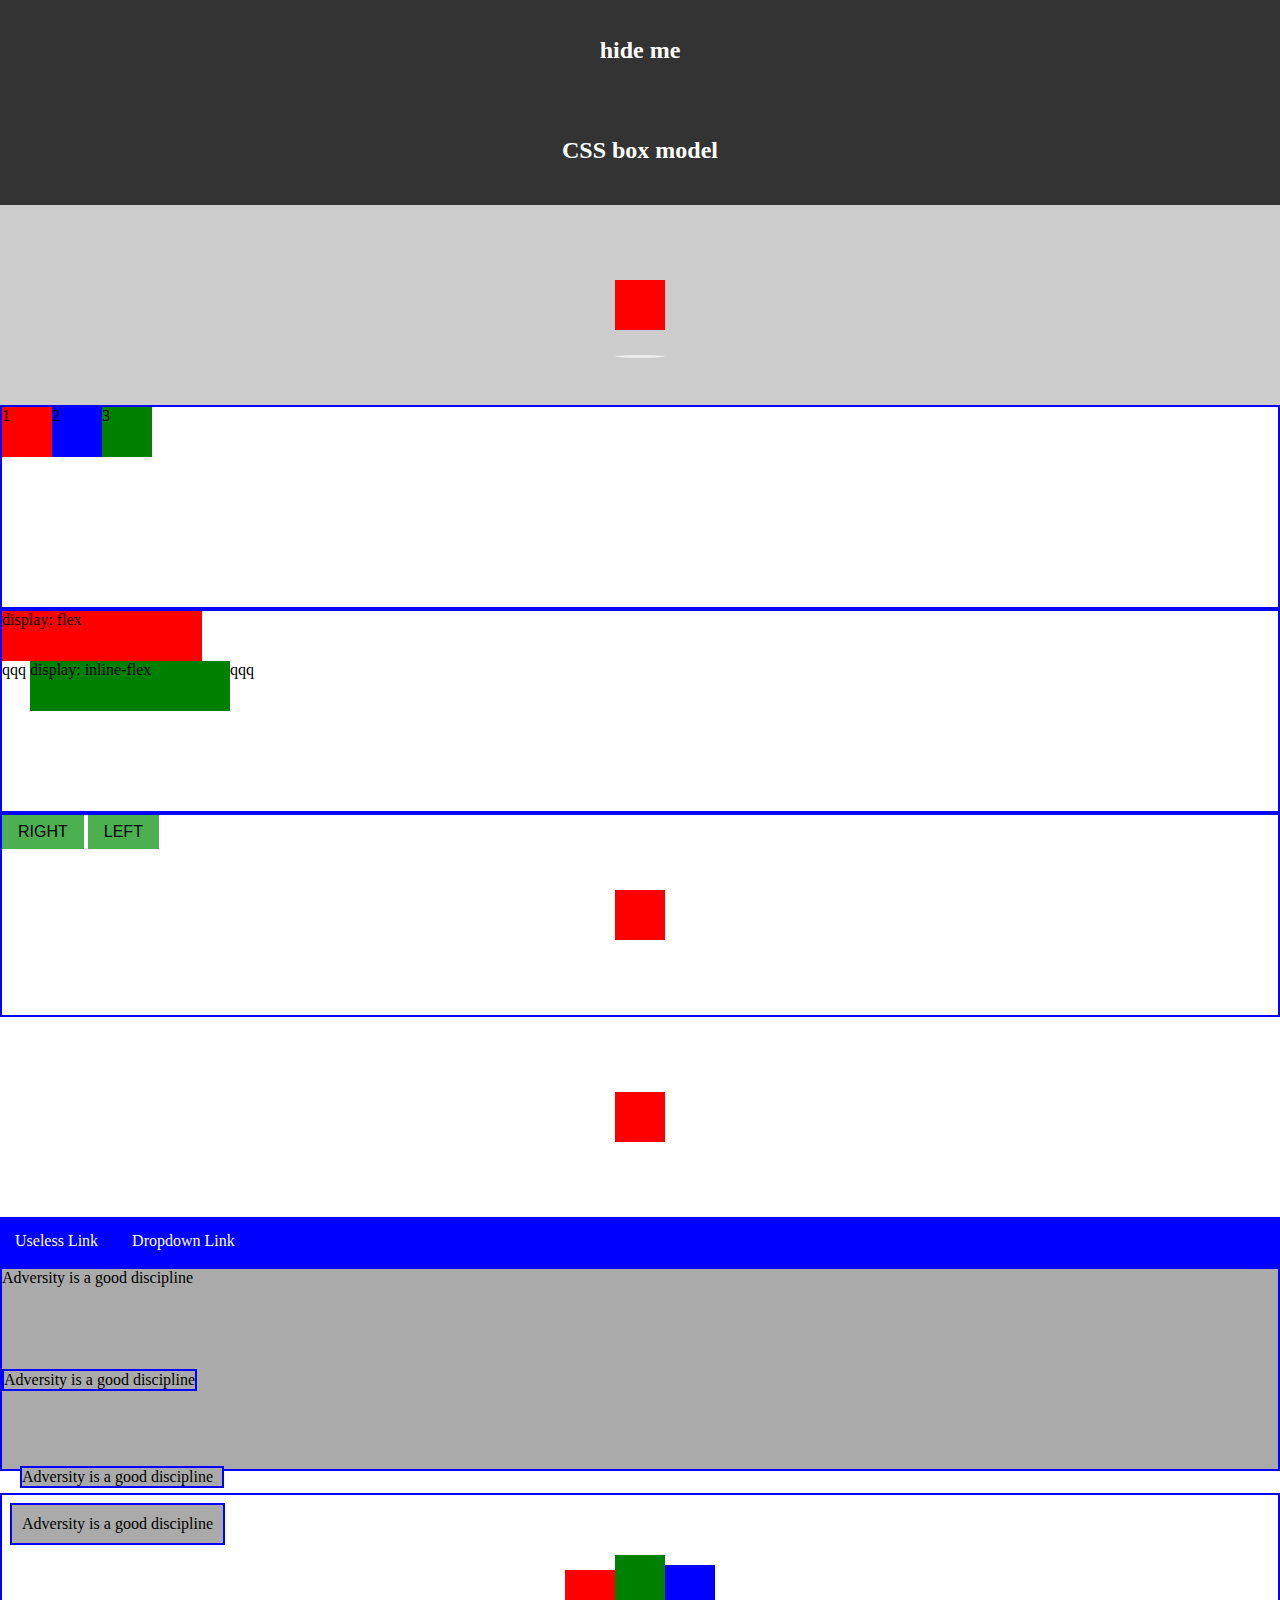
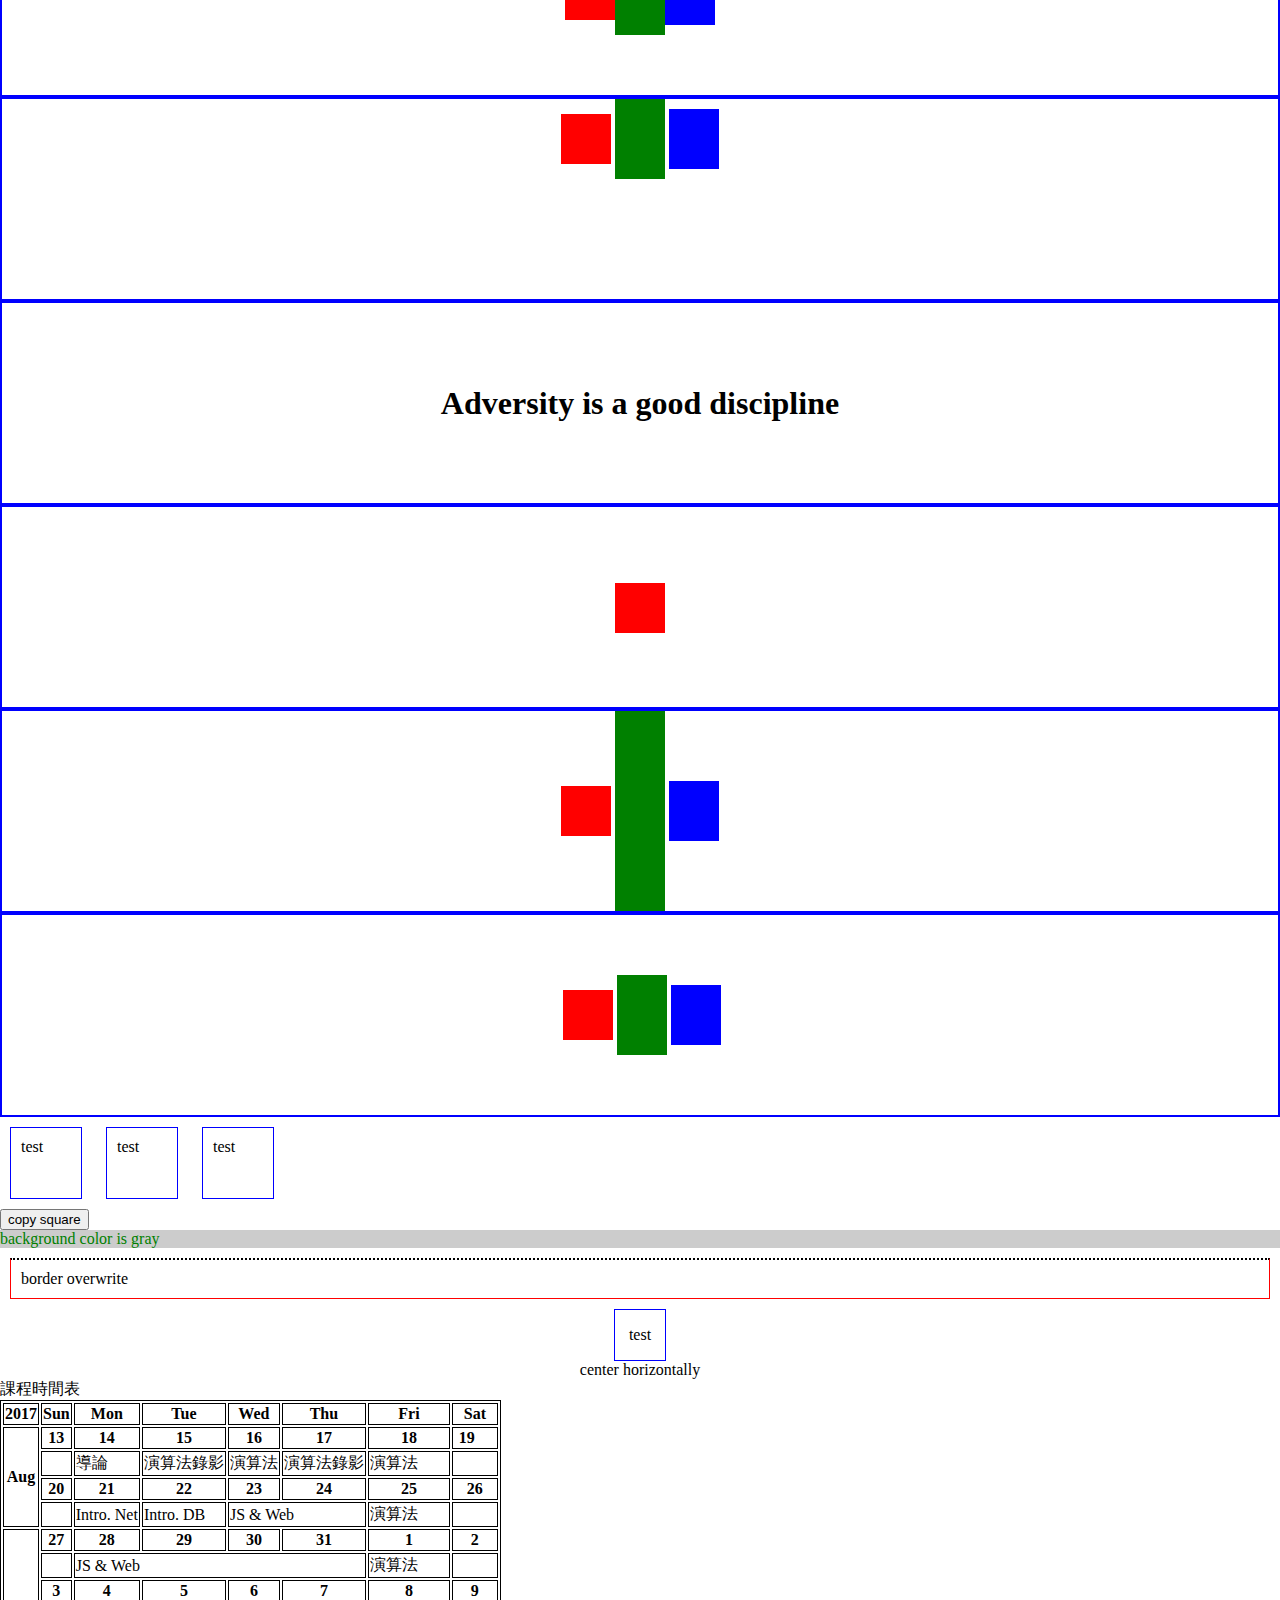
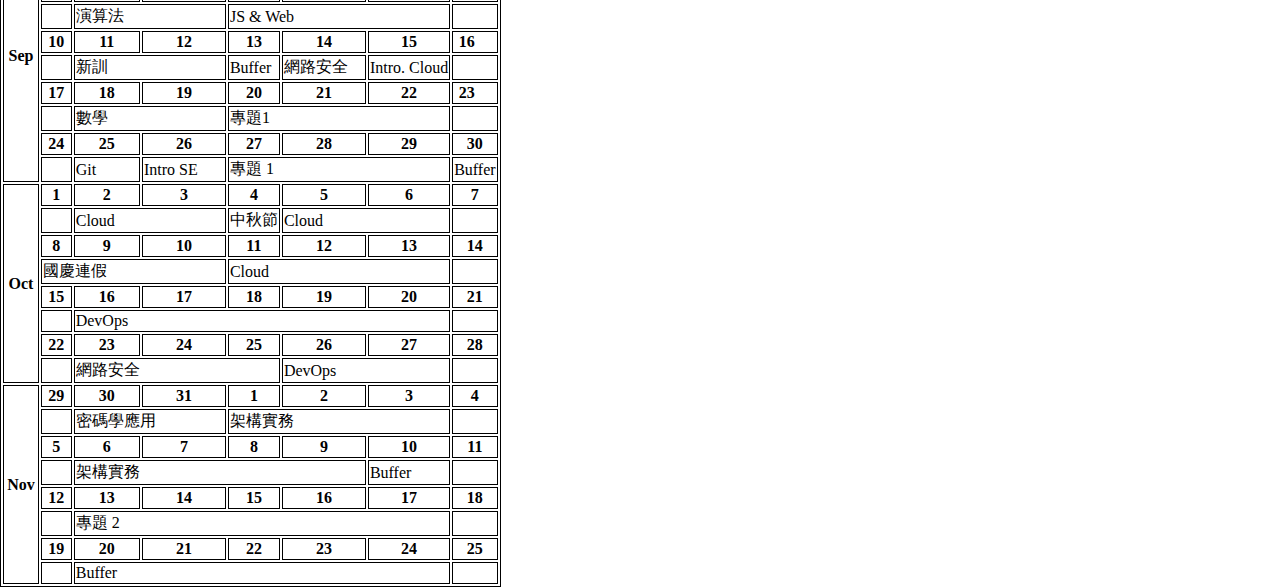
<file: css/index.html>
<!DOCTYPE html>
<html>
  <head>
    <title>css practice</title>
    <link rel="stylesheet" type="text/css" href="style.css">
    <script src="https://ajax.googleapis.com/ajax/libs/jquery/3.2.1/jquery.min.js"></script>
  </head>
  <body>
    <nav id="header">
      <h2>hide me</h2>
      <h2>CSS box model</h2>
      <div id="progress-bar">
        <div id="scroll-active"></div>
      </div>
    </nav>
    <div class="container-top">
      <div class="square-rot"></div>
    </div>
    <div class="container">
      <div class="flex-hoc">
        <div class="flex1">1</div>
        <div class="flex2">2</div>
        <div class="flex3">3</div>
      </div>
      <div class="ver7">
        <div class="flex">display: flex</div>qqq
        <div class="inline-flex">display: inline-flex</div>qqq
      </div>
      <div class="ver6">
        <div class="redbox-block2"></div>
        <a class="right">RIGHT</a>
        <a class="left">LEFT</a>
      </div>
      <div class="ver5"><div class="redbox-block"></div></div>
      <div class="gray2">
        <ul>
          <li>
            <a href="#">Useless Link</a>
          </li>
          <li>
            <a href="#">Dropdown Link</a>
            <ul class='test'>
              <li><a href="#">Link 1</a></li>
              <li><a href="#">Link 2</a></li>
              <li><a href="#">Link 3</a></li>
            </ul>
          </li>
        </ul>
      </div>
      <div class="rela">Adversity is a good discipline<br><br>
        <div class="abs">Adversity is a good discipline</div>
      </div>
      <div class="rela2">Adversity is a good discipline</div>
      <div class="fix">Adversity is a good discipline</div>
      <div class="ver4">
        <div class="redbox3"></div>
        <div class="greenbox3"></div>
        <div class="bluebox3"></div>
      </div>
      <div class="ver2">
        <div class="redbox"></div>
        <div class="greenbox"></div>
        <div class="bluebox"></div>
      </div>
      <div class="ver"><h1>Adversity is a good discipline</h1></div>
      <div class="ver"><div class="redbox"></div></div>
      <div class="ver2">
        <div class="redbox"></div>
        <div class="greenbox2"></div>
        <div class="bluebox"></div>
      </div>
      <div class="ver3">
        <div class="redbox"></div>
        <div class="greenbox"></div>
        <div class="bluebox"></div>
      </div>
      <div>
        <div class="square">test</div>
        <div class="square hover">test</div>
        <div class="square active">test</div>
        <div class="template">test</div><br>
        <button class="clone">copy square</button>
      </div>
      <div class="gray">background color is gray</div>
      <div class="border">border overwrite</div>
    </div>
    <div class="hor">
      <div class="block-hor">test</div>
      <p class="inline-hor">center horizontally</p>
    </div>
    <table class="timetable">
      <thead>課程時間表</thead>
      <tbody>
        <tr><th>2017<th>Sun<th>Mon<th>Tue<th>Wed<th>Thu<th>Fri<th>Sat
        <tr><th rowspan=4>Aug<th>13<th>14<th>15<th>16<th>17<th>18<th>19
        <tr><td><td> 導論 <td> 演算法錄影 <td> 演算法 <td> 演算法錄影 <td> 演算法 <td>
        <tr><th>20<th>21<th>22<th>23<th>24<th>25<th>26
        <tr><td><td> Intro. Net <td> Intro. DB <td colspan=2> JS & Web <td> 演算法 <td>
        <tr><th rowspan=10>Sep<th>27<th>28<th>29<th>30<th>31<th>1<th>2
        <tr><td><td colspan=4> JS & Web <td> 演算法 <td>
        <tr><th>3<th>4<th>5<th>6<th>7<th>8<th>9
        <tr><td><td colspan=2> 演算法 <td colspan=3> JS & Web <td>
        <tr><th>10<th>11<th>12<th>13<th>14<th>15<th>16
        <tr><td><td colspan=2> 新訓 <td> Buffer <td> 網路安全 <td> Intro. Cloud <td>
        <tr><th>17<th>18<th>19<th>20<th>21<th>22<th>23
        <tr><td><td colspan=2> 數學 <td colspan=3> 專題1 <td>
        <tr><th>24<th>25<th>26<th>27<th>28<th>29<th>30
        <tr><td><td>Git<td> Intro SE <td colspan=3> 專題 1 <td> Buffer
        <tr><th rowspan=8>Oct<th>1<th>2<th>3<th>4<th>5<th>6<th>7
        <tr><td><td colspan=2> Cloud <td> 中秋節 <td colspan=2> Cloud <td>
        <tr><th>8<th>9<th>10<th>11<th>12<th>13<th>14
        <tr><td colspan=3> 國慶連假 <td colspan=3> Cloud <td>
        <tr><th>15<th>16<th>17<th>18<th>19<th>20<th>21
        <tr><td><td colspan=5> DevOps <td>
        <tr><th>22<th>23<th>24<th>25<th>26<th>27<th>28
        <tr><td><td colspan=3> 網路安全 <td colspan=2> DevOps <td>
        <tr><th rowspan=8>Nov<th>29<th>30<th>31<th>1<th>2<th>3<th>4
        <tr><td><td colspan=2> 密碼學應用 <td colspan=3> 架構實務 <td>
        <tr><th>5<th>6<th>7<th>8<th>9<th>10<th>11
        <tr><td><td colspan=4> 架構實務 <td> Buffer <td>
        <tr><th>12<th>13<th>14<th>15<th>16<th>17<th>18
        <tr><td><td colspan=5> 專題 2 <td>
        <tr><th>19<th>20<th>21<th>22<th>23<th>24<th>25
        <tr><td><td colspan=5> Buffer <td>
      </tbody>
    </table>
    <script>
      $(".clone").off("click").on("click",function(){
        let $a = $(".template").clone().removeClass().addClass("square")
        $(".template").before($a)
      })
      var totalH = $(document).height() - $(window).height()
      $(window).off("scroll").on("scroll",function(){
        // $("#scroll-active").css({width: $(window).scrollTop() * 100 / totalH + "%",display: "block"})
        if($(window).scrollTop() < 100){
          $("#header").css({top: -$(window).scrollTop() + "px"})
        }
        else{
          $("#header").css({top: "-100px"})
        }
      })
      $(window).on("scroll",function(){
        $("#scroll-active").css({width: $(window).scrollTop() * 100 / totalH + "%",display: "block"})
      })
    </script>
  </body>
</html>
</file>
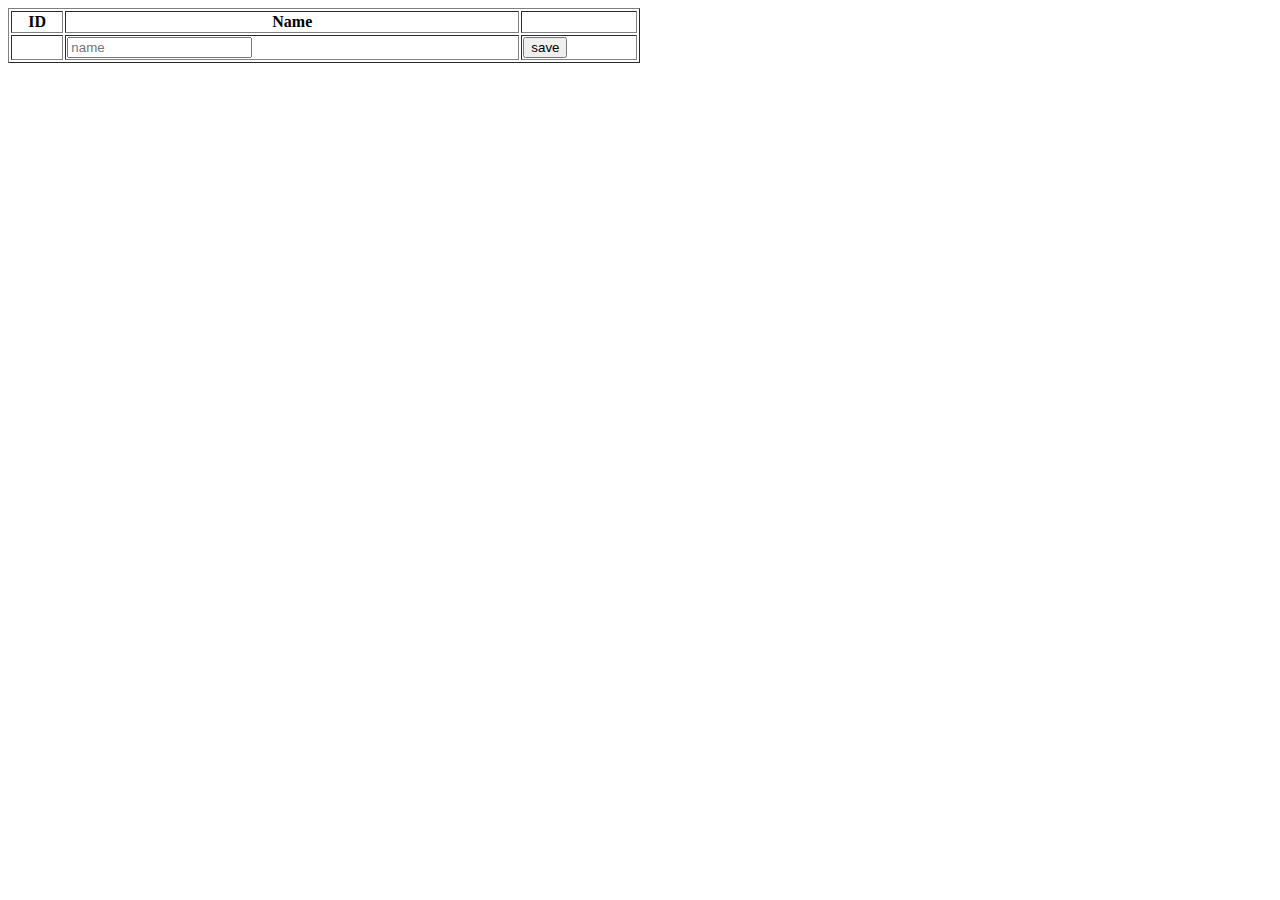
<file: jquery/form.html>
<!DOCTYPE html>
<html>
  <head>
    <title>form practice</title>
    <script src="https://ajax.googleapis.com/ajax/libs/jquery/3.2.1/jquery.min.js"></script>
    <style>
      .template{
        display: none
      }
      tr:hover{
        background-color: #ddd 
      }
    </style>
  </head>
  <body>
    <form id="form">
      <table id="main" border=1 style="width:50%">
        <tr>
          <th>ID<th>Name<th>
        <tr class="edit">
            <td>
            <td><input name="name" placeholder="name">
            <td><input type="submit" value="save">
        </tr>
        <tr class="template">
          <td class="id"><td class="name"><td><button type="button">Del</button>
      </table>
    </form>
    <script>
      let newIdx = 1
      $("#form").off("submit").on("submit",function(){
        let newName = $(".edit input[name=name]").val()
        let $a = $(".template").clone().removeClass().children(".id").text(newIdx++).end().children(".name").text(newName).end()
        $(".edit").before($a)
        $(".edit input[name=name]").val("").focus()
        return false
      })
      $("#form").off("click").on("click", "button", function(){
        let base = $(this).parent().parent().children(".id").text()
        Array.prototype.map.call($(".id"),x => {
          if(Number(x.innerText) > base) x.innerText--
        })
        $(this).parent().parent().remove()
        newIdx = $(".id").length
      })
    </script>
  </body>
</html>
</file>
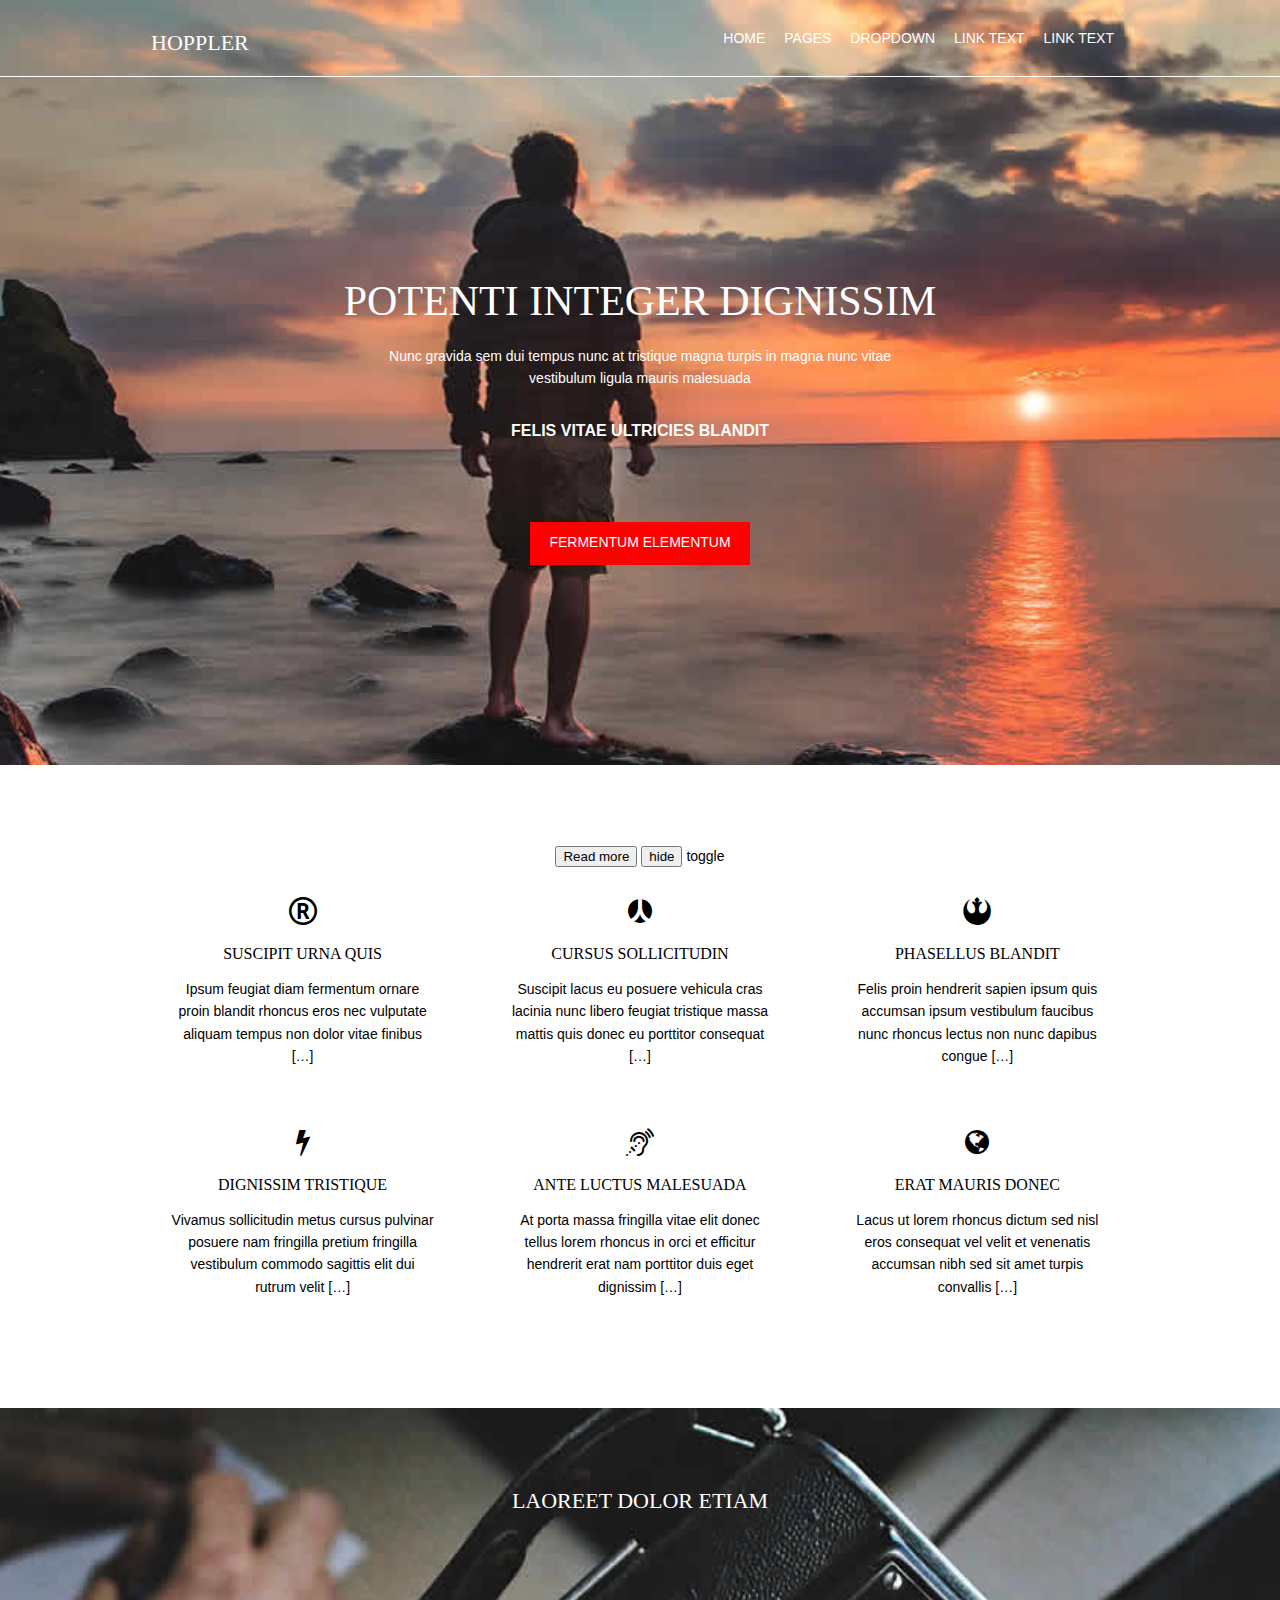
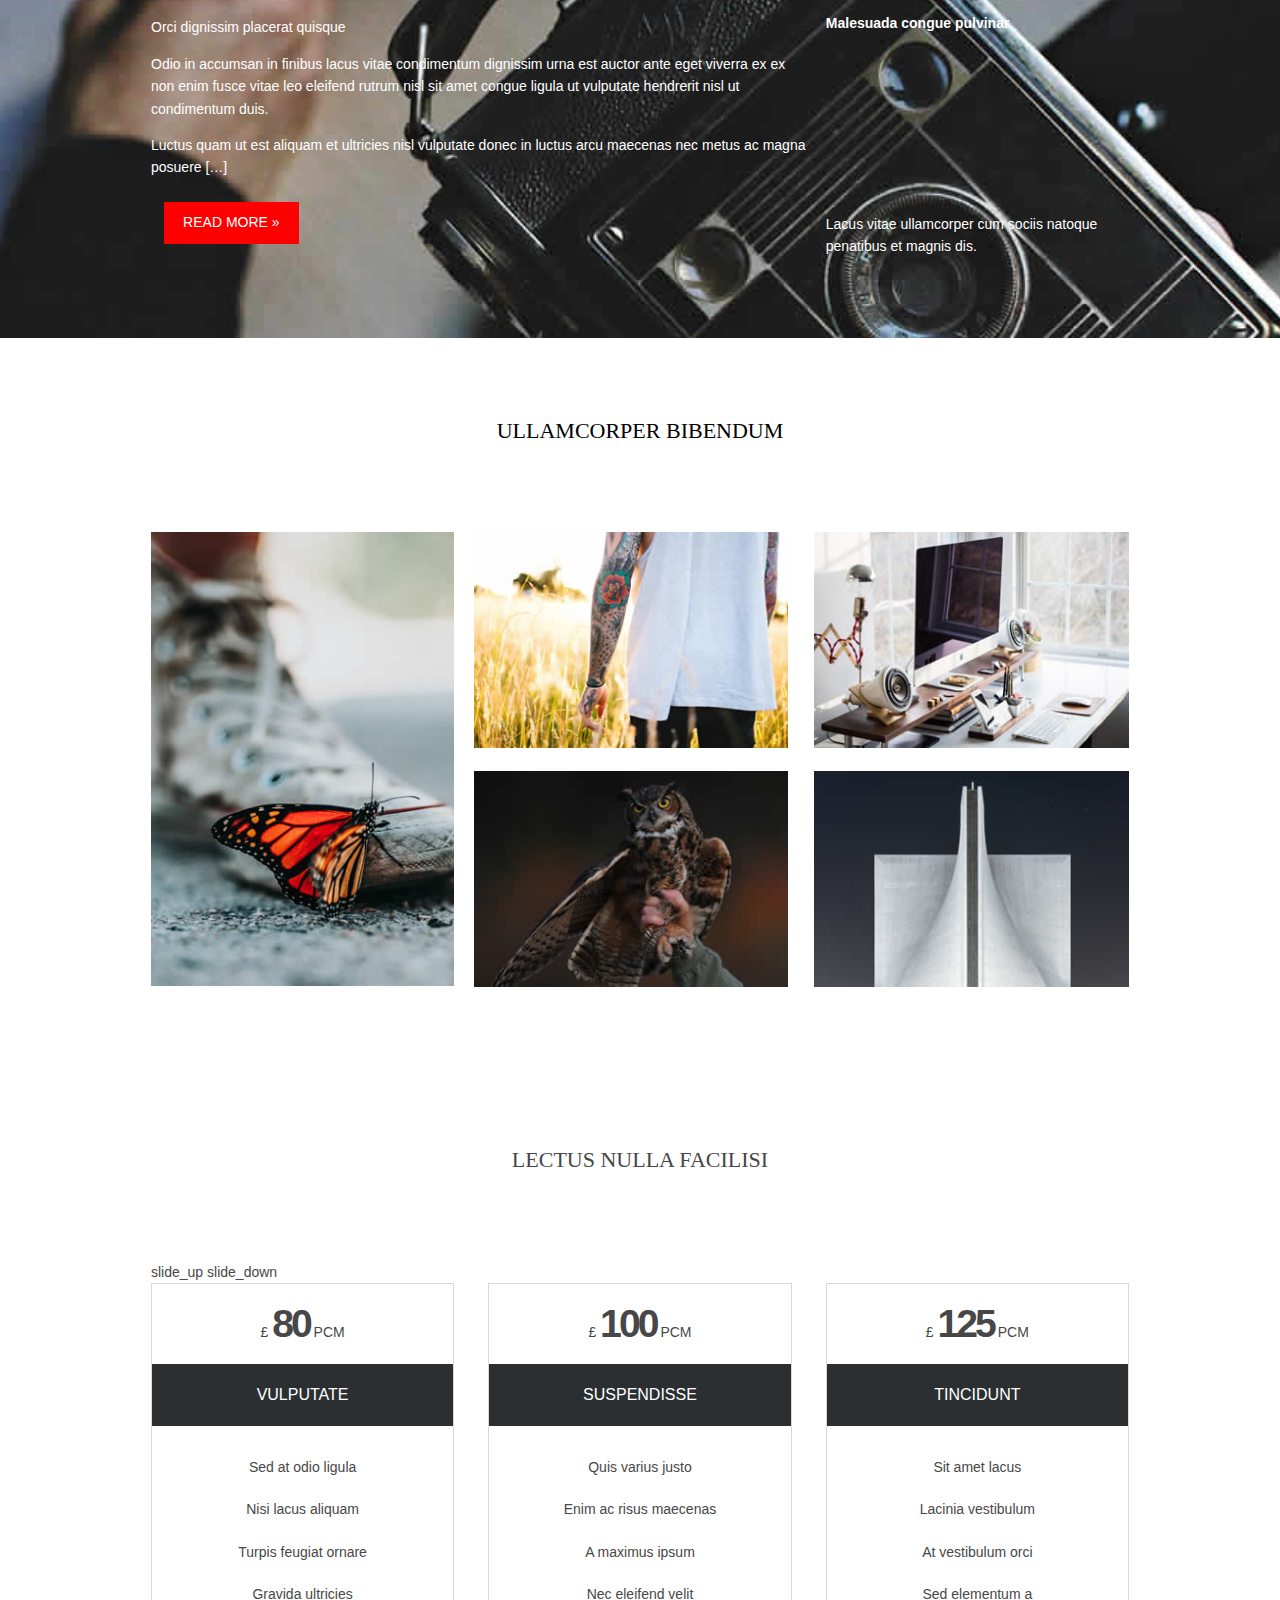
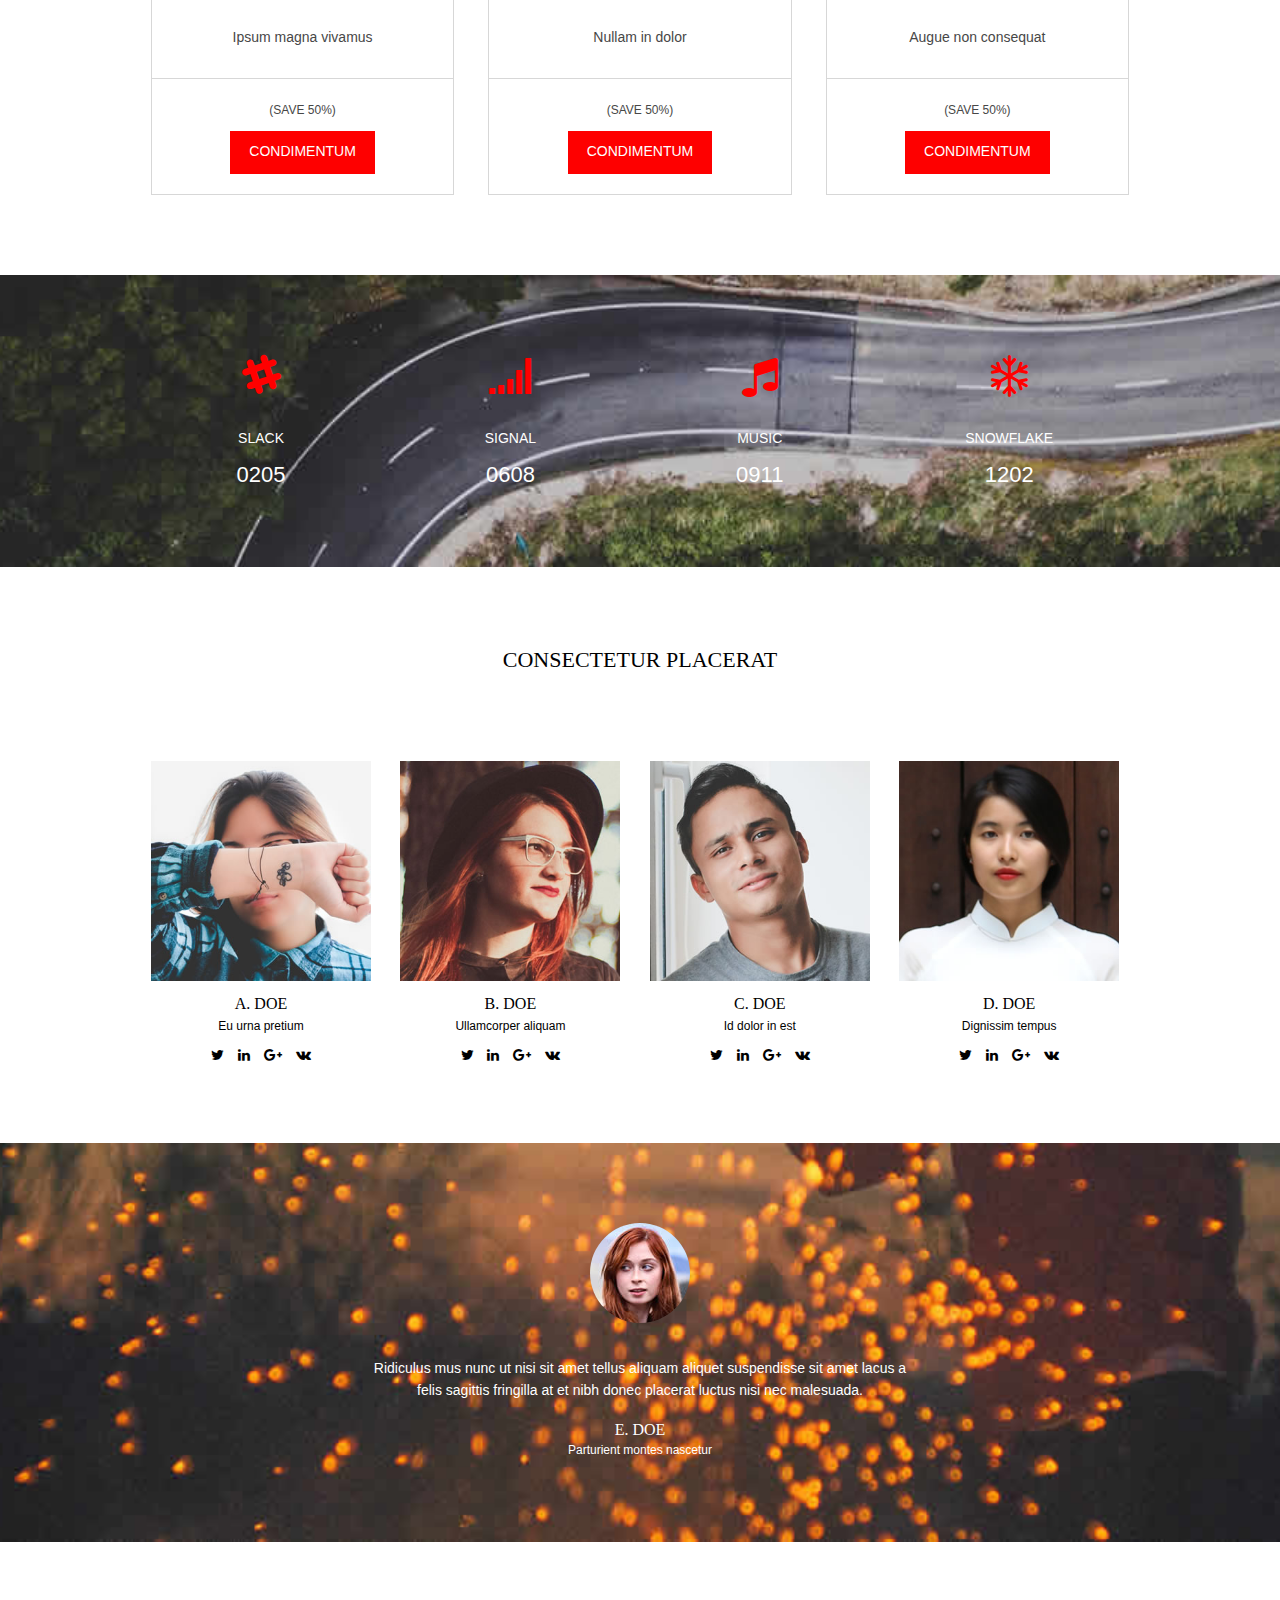
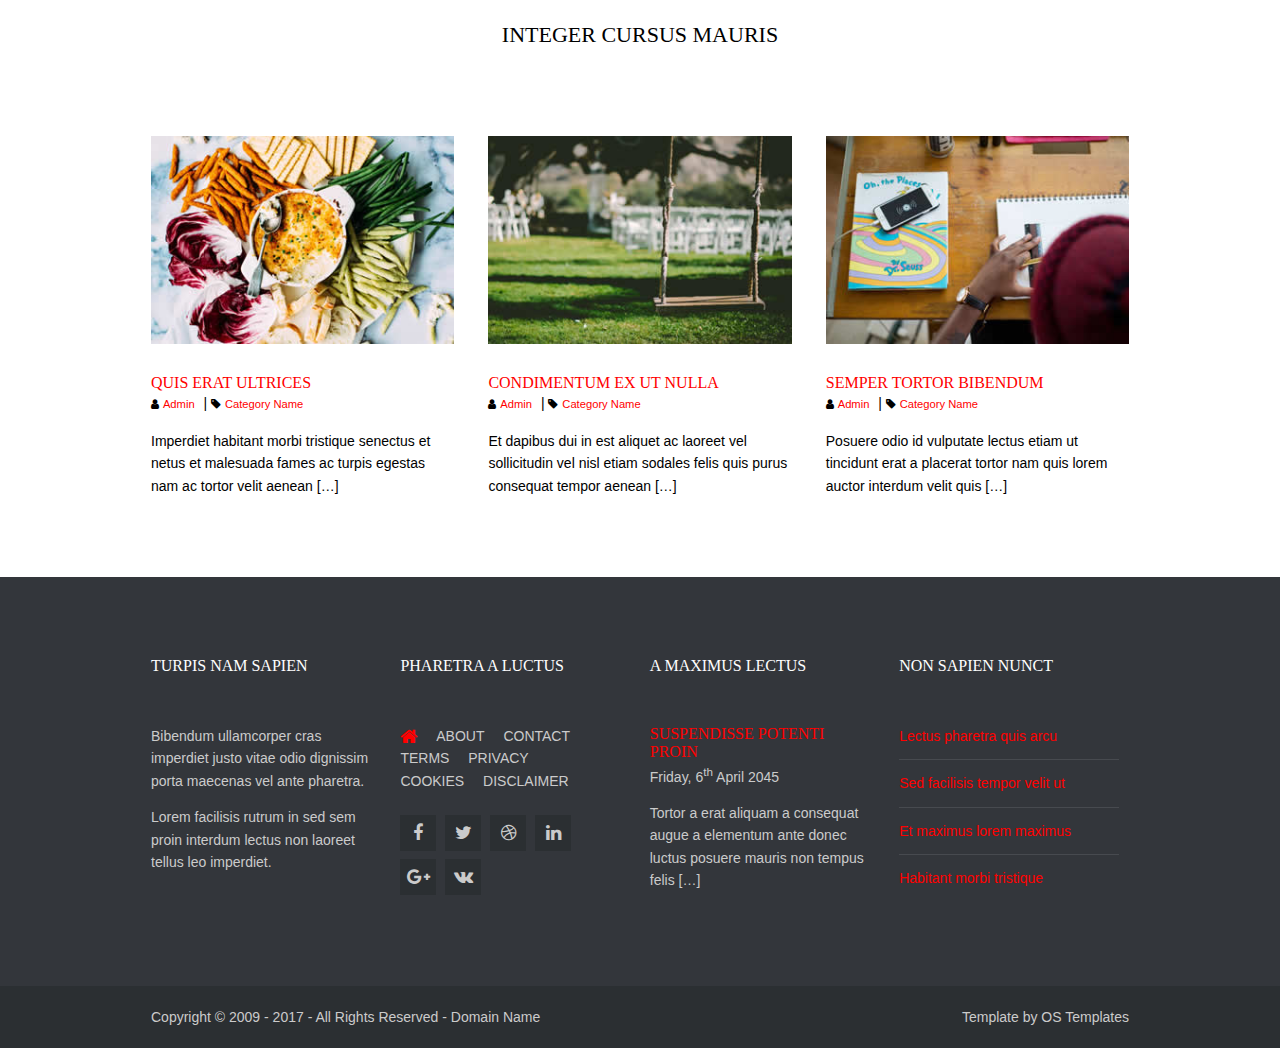
<file: layout/demo.html>
<html>
  <head>
    <link rel="stylesheet" type="text/css" href="./css/FontAwesome/css/font-awesome.css">
    <link rel="stylesheet" type="text/css" href="./css/style.css">
    <script src="https://ajax.googleapis.com/ajax/libs/jquery/3.2.1/jquery.min.js"></script>
  </head>
  <body>
    <div class="overlay">
      <div class="header">
        <div class="group container">
          <div class="fl_left">
            <h1>HOPPLER</h1>
          </div>
          <div class="fl_right">
            <ul class="menu">
              <li>HOME</li>
              <li>PAGES</li>
              <li>DROPDOWN</li>
              <li>LINK TEXT</li>
              <li>LINK TEXT</li>
            </ul>
          </div>
        </div>
      </div>
      <div class="pageinfo">
        <article>
          <h3 class="heading">POTENTI INTEGER DIGNISSIM</h3>
          <p>Nunc gravida sem dui tempus nunc at tristique magna turpis in magna nunc vitae vestibulum ligula mauris malesuada</p>
          <p class="font-x1 bold">FELIS VITAE ULTRICIES BLANDIT</p>
          <div class="footer">  
            <a class="btn" href="#">FERMENTUM ELEMENTUM</a>
          </div>
        </article>
      </div>
    </div>
    <div class="wrapper row1">
      <div class="container">
        <div class="group services">
          <div class="change_attr">
            <button class="show">Read more</button>
            <button class="hide">hide</button>
            <p id="toggle">toggle</p>
          </div>
          <div class="one_third first">
            <article>
              <i class="fa fa-2x fa-registered"></i>
              <h6 class="heading">SUSCIPIT URNA QUIS</h6>
              <p>Ipsum feugiat diam fermentum ornare proin blandit rhoncus eros nec vulputate aliquam tempus non dolor vitae finibus […]</p>
            </article>
          </div>
          <div class="one_third">
            <article>
              <i class="fa fa-2x fa-renren"></i>
              <h6 class="heading">CURSUS SOLLICITUDIN</h6>
              <p>Suscipit lacus eu posuere vehicula cras lacinia nunc libero feugiat tristique massa mattis quis donec eu porttitor consequat […]</p>
            </article>
          </div>
          <div class="one_third">
            <article>
              <i class="fa fa-2x fa-resistance"></i>
              <h6 class="heading">PHASELLUS BLANDIT</h6>
              <p>Felis proin hendrerit sapien ipsum quis accumsan ipsum vestibulum faucibus nunc rhoncus lectus non nunc dapibus congue […]</p>
            </article>
          </div>
          <div class="one_third first">
            <article>
              <i class="fa fa-2x fa-flash"></i>
              <h6 class="heading">DIGNISSIM TRISTIQUE</h6>
              <p>Vivamus sollicitudin metus cursus pulvinar posuere nam fringilla pretium fringilla vestibulum commodo sagittis elit dui rutrum velit […]</p>
            </article>
          </div>
          <div class="one_third">
            <article>
              <i class="fa fa-2x fa-assistive-listening-systems"></i>
              <h6 class="heading">ANTE LUCTUS MALESUADA</h6>
              <p>At porta massa fringilla vitae elit donec tellus lorem rhoncus in orci et efficitur hendrerit erat nam porttitor duis eget dignissim […]</p>
            </article>
          </div>
          <div class="one_third">
            <article>
              <i class="fa fa-2x fa-globe"></i>
              <h6 class="heading">ERAT MAURIS DONEC</h6>
              <p>Lacus ut lorem rhoncus dictum sed nisl eros consequat vel velit et venenatis accumsan nibh sed sit amet turpis convallis […]</p>
            </article>
          </div>
        </div>
      </div>
    </div>
    <div class="overlay2">
      <div class="container">
        <div class="sectiontitle">
          <h6 class="heading">LAOREET DOLOR ETIAM</h6>
        </div>
        <div class="group text">
          <div class="two_third first">
            <p>Orci dignissim placerat quisque</p>
            <p>Odio in accumsan in finibus lacus vitae condimentum dignissim urna est auctor ante eget viverra ex ex non enim fusce vitae leo eleifend rutrum nisl sit amet congue ligula ut vulputate hendrerit nisl ut condimentum duis.</p>
            <p class="btmspace">Luctus quam ut est aliquam et ultricies nisl vulputate donec in luctus arcu maecenas nec metus ac magna posuere […]</p>
            <div>
              <a class="btn" href="#">READ MORE »</a>
            </div>
          </div>
          <div class="one_third">
            <p class="bold">Malesuada congue pulvinar</p>
            <iframe src="https://www.youtube-nocookie.com/embed/8Z9089048wk?modestbranding=1&showinfo=0&vq=hd1080&rel=0&wmode=transparent"></iframe>
            <p>Lacus vitae ullamcorper cum sociis natoque penatibus et magnis dis.</p>
          </div>
        </div>
      </div>
    </div>
    <div class="wrapper row2">
      <div class="container">
        <div class="sectiontitle">
          <h6 class="heading">ULLAMCORPER BIBENDUM</h6>
        </div>
        <div class="group image">
          <div class="one_third first">
            <img src="./figure/01.jpg">
          </div>
          <div class="two_third">
            <div class="one_half first btmspace ">
              <img src="./figure/02.jpg">
            </div>
            <div class="one_half btmspace">
              <img src="./figure/03.jpg">
            </div>
            <div class="one_half first">
              <img src="./figure/04.jpg">
            </div>
            <div class="one_half">
              <img src="./figure/05.jpg">
            </div> 
          </div>  
        </div>
      </div>
    </div>
    <div class="wrapper row3">
      <div class="container">
        <div class="sectiontitle">
          <h6 class="heading">LECTUS NULLA FACILISI</h6>
        </div>
        <div>
          <span id="slide_up">slide_up</span>
          <span id="slide_down">slide_down</span>
        </div>
        <div class="group price_info">
          <div class="one_third first">
            <div class="pricelist">
              <div class="price">
                <p>£</p>
                <strong>80</strong>
                <p>PCM</p>
              </div>
              <div>VULPUTATE</div>
              <div>Sed at odio ligula</div>
              <div>Nisi lacus aliquam</div>
              <div>Turpis feugiat ornare</div>
              <div>Gravida ultricies</div>
              <div>Ipsum magna vivamus</div>
              <div>
                <p>(SAVE 50%)</p>
                <p>
                  <a class="btn" href="#">CONDIMENTUM</a>
                </p>
              </div>
            </div>
          </div>
          <div class="one_third">
            <div class="pricelist">
              <div class="price">
                <p>£</p>
                <strong>100</strong>
                <p>PCM</p>
              </div>
              <div>SUSPENDISSE</div>
              <div>Quis varius justo</div>
              <div>Enim ac risus maecenas</div>
              <div>A maximus ipsum</div>
              <div>Nec eleifend velit</div>
              <div>Nullam in dolor</div>
              <div>
                <p>(SAVE 50%)</p>
                <p>
                  <a class="btn" href="#">CONDIMENTUM</a>
                </p>
              </div>
            </div>
          </div>
          <div class="one_third">
            <div class="pricelist">
              <div class="price">
                <p>£</p>
                <strong>125</strong>
                <p>PCM</p>
              </div>
              <div>TINCIDUNT</div>
              <div>Sit amet lacus</div>
              <div>Lacinia vestibulum</div>
              <div>At vestibulum orci</div>
              <div>Sed elementum a</div>
              <div>Augue non consequat</div>
              <div>
                <p>(SAVE 50%)</p>
                <p>
                  <a class="btn" href="#">CONDIMENTUM</a>
                </p>
              </div>
            </div>
          </div>
        </div>
      </div>
    </div>
    <div class="cover overlay3">
      <div class="container">
        <ul class="group status">
          <li class="one_quarter first">
            <i class="fa fa-3x fa-slack"></i>
            <p>SLACK</p>
            <p>0205</p>
          </li>
          <li class="one_quarter">
            <i class="fa fa-3x fa-signal"></i>
            <p>SIGNAL</p>
            <p>0608</p>
          </li>
          <li class="one_quarter">
            <i class="fa fa-3x fa-music"></i>
            <p>MUSIC</p>
            <p>0911</p>
          </li>
          <li class="one_quarter">
            <i class="fa fa-3x fa-snowflake-o"></i>
            <p>SNOWFLAKE</p>
            <p>1202</p>
          </li>
        </ul>
      </div>
    </div>
    <div class="wrapper row4">
      <div class="container">
        <div class="sectiontitle">
          <h6 class="heading">CONSECTETUR PLACERAT</h6>
        </div>
        <div class="group people">
          <figure class="one_quarter first">
            <img src="./figure/06.jpg">
            <div class="personal_info">
              <h6 class="heading">A. DOE</h6>
              <p>Eu urna pretium</p>
              <footer>
                <ul class="group icon">
                  <li>
                    <i class="fa fa-twitter"></i>
                  </li>
                  <li>
                    <i class="fa fa-linkedin"></i>
                  </li>
                  <li>
                    <i class="fa fa-google-plus"></i>
                  </li>
                  <li>
                    <i class="fa fa-vk"></i>
                  </li>
                </ul>
              </footer>
            </div>
          </figure>
          <figure class="one_quarter">
            <img src="./figure/07.jpg">
            <div class="personal_info">
              <h6 class="heading">B. DOE</h6>
              <p>Ullamcorper aliquam</p>
              <footer>
                <ul class="group icon">
                  <li>
                    <i class="fa fa-twitter"></i>
                  </li>
                  <li>
                    <i class="fa fa-linkedin"></i>
                  </li>
                  <li>
                    <i class="fa fa-google-plus"></i>
                  </li>
                  <li>
                    <i class="fa fa-vk"></i>
                  </li>
                </ul>
              </footer>
            </div>
          </figure>
          <figure class="one_quarter">
            <img src="./figure/08.jpg">
            <div class="personal_info">
              <h6 class="heading">C. DOE</h6>
              <p>Id dolor in est</p>
              <footer>
                <ul class="group icon">
                  <li>
                    <i class="fa fa-twitter"></i>
                  </li>
                  <li>
                    <i class="fa fa-linkedin"></i>
                  </li>
                  <li>
                    <i class="fa fa-google-plus"></i>
                  </li>
                  <li>
                    <i class="fa fa-vk"></i>
                  </li>
                </ul>
              </footer>
            </div>
          </figure>
          <figure class="one_quarter">
            <img src="./figure/09.jpg">
            <div class="personal_info">
              <h6 class="heading">D. DOE</h6>
              <p>Dignissim tempus</p>
              <footer>
                <ul class="group icon">
                  <li>
                    <i class="fa fa-twitter"></i>
                  </li>
                  <li>
                    <i class="fa fa-linkedin"></i>
                  </li>
                   <li>
                    <i class="fa fa-google-plus"></i>
                  </li>
                  <li>
                    <i class="fa fa-vk"></i>
                  </li>
                </ul>
              </footer>
            </div>
          </figure>
        </div>
      </div>
    </div>
    <div class="cover overlay4">
      <div class="container">
        <article class="leader_info">
          <img src="./figure/10.jpg">
          <p>Ridiculus mus nunc ut nisi sit amet tellus aliquam aliquet suspendisse sit amet lacus a felis sagittis fringilla at et nibh donec placerat luctus nisi nec malesuada.</p>
          <h6 class="heading">E. DOE</h6>
          <p>Parturient montes nascetur</p>
        </article>
      </div>
    </div>
    <div class="wrapper row5">
      <div class="container">
        <div class="sectiontitle">
          <h6 class="heading">INTEGER CURSUS MAURIS</h6>
        </div>
        <div class="group activities">
          <article class="one_third first">
            <img src="./figure/11.jpg">
            <h6 class="heading">QUIS ERAT ULTRICES</h6>
            <ul class="group icon_info">
              <li>
                <i class="fa fa-user"></i>
                <p>Admin</p>
              </li>
              <li>
                <i class="fa fa-tag"></i>
                <p>Category Name</p>
              </li>
            </ul>
            <p>Imperdiet habitant morbi tristique senectus et netus et malesuada fames ac turpis egestas nam ac tortor velit aenean […]</p>
          </article>
          <article class="one_third">
            <img src="./figure/12.jpg">
            <h6 class="heading">CONDIMENTUM EX UT NULLA</h6>
            <ul class="group icon_info">
              <li>
                <i class="fa fa-user"></i>
                <p>Admin</p>
              </li>
              <li>
                <i class="fa fa-tag"></i>
                <p>Category Name</p>
              </li>
            </ul>
            <p>Et dapibus dui in est aliquet ac laoreet vel sollicitudin vel nisl etiam sodales felis quis purus consequat tempor aenean […]</p>
          </article>
          <article class="one_third">
            <img src="./figure/13.jpg">
            <h6 class="heading">SEMPER TORTOR BIBENDUM</h6>
            <ul class="group icon_info">
              <li>
                <i class="fa fa-user"></i>
                <p>Admin</p>
              </li>
              <li>
                <i class="fa fa-tag"></i>
                <p>Category Name</p>
              </li>
            </ul>
            <p>Posuere odio id vulputate lectus etiam ut tincidunt erat a placerat tortor nam quis lorem auctor interdum velit quis […]</p>
          </article>
        </div>
      </div>
    </div>
    <div class="wrapper row6">
      <div id="footer" class="group container">
        <div class="one_quarter first">
          <h6 class="heading">TURPIS NAM SAPIEN</h6>
          <p>Bibendum ullamcorper cras imperdiet justo vitae odio dignissim porta maecenas vel ante pharetra.</p>
          <p>Lorem facilisis rutrum in sed sem proin interdum lectus non laoreet tellus leo imperdiet.</p>
        </div>
        <div class="one_quarter">
          <h6 class="heading">PHARETRA A LUCTUS</h6>
          <ul class="link">
            <li>
              <i class="fa fa-lg fa-home"></i>
            </li>
            <li>ABOUT</li>
            <li>CONTACT</li>
            <li>TERMS</li>
            <li>PRIVACY</li>
            <li>COOKIES</li>
            <li>DISCLAIMER</li>
          </ul>
          <ul class="icon">
            <li>
              <i class="fa fa-facebook"></i>
            </li>
            <li>
              <i class="fa fa-twitter"></i>
            </li>
            <li>
              <i class="fa fa-dribbble"></i>
            </li>
            <li>
              <i class="fa fa-linkedin"></i>
            </li>
            <li>
              <i class="fa fa-google-plus"></i>
            </li>
            <li>
              <i class="fa fa-vk"></i>
            </li>
          </ul>
        </div>
        <div class="one_quarter">
          <h6 class="heading">A MAXIMUS LECTUS</h6>
          <article>
            <h6 class="heading">SUSPENDISSE POTENTI PROIN</h6>
            <time>Friday, 6<sup>th</sup> April 2045</time>
            <p>Tortor a erat aliquam a consequat augue a elementum ante donec luctus posuere mauris non tempus felis […]</p>
          </article>
        </div>
        <div class="one_quarter">
          <h6 class="heading">NON SAPIEN NUNCT</h6>
          <ul class="linklist">
            <li>
              <a href="#">Lectus pharetra quis arcu</a>
            </li>
            <li>
              <a href="#">Sed facilisis tempor velit ut</a>
            </li>
            <li>
              <a href="#">Et maximus lorem maximus</a>
            </li>
            <li>
              <a href="#">Habitant morbi tristique</a>
            </li>
          </ul>
        </div>
      </div>
    </div>
    <div class="wrapper row7">
      <div class="group copyright">
        <p class="fl_left">Copyright © 2009 - 2017 - All Rights Reserved - Domain Name</p>
        <p class="fl_right">Template by OS Templates</p>
      </div>
    </div>
    <a id="backtotop">
      <i class="fa fa-chevron-up"></i>
    </a>
    <script src="./jquery.js"></script>
  </body>
</html>
</file>
<file: css/style.css>
body{
  margin: 0;
  padding: 0;
}

nav{
  /* border-bottom: 2px #ccc solid; */
  /* border-width: 5px; */
  /* border-style: dashed; */
  /* border-color: blue; */
  /* margin-bottom: 15px; */
  background-color: #333;
  color: white;
  position: fixed;
  width: 100%;
  top: 0;
  /* overflow: hidden; */
  z-index: 9999;
  height: 200px;
  line-height: 100px;
}

.right,.left{
  background-color: #4caf50;
  font-family: Verdana,sans-serif;
  padding: 8px 16px;
  cursor: pointer;
  text-align: center;
  display: inline-block;
}

.right:hover,.left:hover{
  box-shadow: 0 4px 10px rgba(0, 0, 0, .5);
}

nav h2{
  margin: 0;
  padding: 0;
  text-align: center;
}

.container-top{
  position: relative;
  height: 200px;
  margin-top: 205px;
  background-color: #ccc;
}

.gray{
  background-color: #fff;
  color: blue
}

div.gray{
  background-color: #ccc;
  color: green
}

.border{
  border: 1px solid red;
  border-top: 2px dotted black;
  margin: 10px;
  padding: 10px;
}

.square,.template{
  display: inline-block;
  width: 50px;
  height: 50px;
  padding: 10px;
  margin: 10px;
  border: 1px solid blue
}

.template{
  display: none
}

.hover:hover{
  background-color: red
}

.active:active{
  background-color: black;
  color: #fff
}

.ver{
  height: 200px;
  border:2px solid blue;
  text-align: center;
  line-height: 200px
}

.ver2,.ver3{
  height: 200px;
  border:2px solid blue;
  text-align: center;
}

.ver4{
  height: 200px;
  border:2px solid blue;
}

.ver5{
  height: 200px;
}

.ver6{
  position: relative;
  height: 200px;
  border:2px solid blue;
}

.redbox-block{
  position: relative;
  top: 50%;
  left: 50%;
  transform: translate(-50%,-50%);
  width: 50px;
  height: 50px;
  background-color: red;
}

.redbox-block2{
  position: absolute;
  margin: auto;
  top: 0;
  right: 0;
  bottom: 0;
  left: 0;
  width: 50px;
  height: 50px;
  background-color: red;
}

.ver3::before{
  content: "";
  width: 0;
  height:100%;
  display: inline-block;
  vertical-align: middle;
}

.ver h1{
  margin: 0;
  padding: 0;
}

.redbox{
  display: inline-block;
  width: 50px;
  height: 50px;
  background-color: red;
  vertical-align: middle;
}

.redbox3{
  position: relative;
  top: calc(50% - 25px);
  margin-left: calc(50% - 75px);
  width: 50px;
  height: 50px;
  background-color: red;
  float: left;
}

.greenbox{
  display: inline-block;
  width: 50px;
  height: 80px;
  background-color: green;
  vertical-align: middle;
}

.greenbox2{
  display: inline-block;
  width: 50px;
  height: 100%;
  background-color: green;
  vertical-align: middle;
}

.greenbox3{
  position: relative;
  top: calc(50% - 40px);
  width: 50px;
  height: 80px;
  background-color: green;
  float: left;
}

.bluebox{
  display: inline-block;
  width: 50px;
  height: 60px;
  background-color: blue;
  vertical-align: middle;
}

.bluebox3{
  position: relative;
  top: calc(50% - 30px);
  width: 50px;
  height: 60px;
  background-color: blue;
  float: left;
}

.rela{
  position: relative;
  border: 2px solid blue;
  background-color: #aaa;
  height: 200px;
}

.rela2{
  position: relative;
  border: 2px solid blue;
  background-color: #aaa;
  top: -5px;
  left: 20px;
  width: 200px;
}

.fix{
  border: 2px solid blue;
  background-color: #aaa;
  position: fixed;
  padding: 10px;
  margin: 10px;
}

.abs{
  border: 2px solid blue;
  position: absolute;
  top: calc(50%)
}

div.gray2{
  background-color: #0000ff;
  height: 50px;
}

.gray2 a{
  text-decoration: none;
  padding: 15px;
  display: inline-block;
  color: white;
}

.gray2 ul{
  margin: 0;
  padding: 0;
  margin-bottom: 10px;
}

.gray2 ul li ul{
  position: absolute;
  width: 150px;
  display: none
}

.gray2 ul li{
  display: inline-block;
}

.gray2 ul li ul li{
  background-color: #ccc;
  display: block;
}

.gray2 ul li:hover{
  background-color: #ccc;
}

.gray2 ul li:hover ul{
  display: block;
  z-index: 9999;
}

.gray2 ul li ul li:hover {
  background: #666;
}

.hor *{
  margin: 0;
  padding: 0;
}

.block-hor{
  margin: 0 auto;
  border: 1px solid blue;
  width: 50px;
  height: 50px;
  line-height: 50px;
  text-align: center;
}

.inline-hor{
  text-align: center;
}

.square-rot:before{
  content: "";
  position: absolute;
  background-color: #ff0000;
  top: calc(50% - 25px);
  left: calc(50% - 25px);
  width: 50px;
  height: 50px;
  transform: rotate(0deg);
  z-index: 2;
  animation-name: square;
  animation-duration: 0.5s;
  animation-iteration-count: infinite; 
}

.square-rot:after{
  content: "";
  position: absolute;
  top: calc(50% + 50px);
  left: calc(50% - 25px);
  width: 50px;
  height: 3px;
  background:#eaeaea;
  border-radius: 100%;
  z-index: 1;
  animation-name: shadow;
  animation-duration: 0.5s;
  animation-iteration-count: infinite; 
}

@keyframes square{
  0%{
    top: calc(50% - 40px);
    transform: rotate(0deg);
  }
  20%,80%{
    border-radius: 2px;
  }
  50%{
    top: calc(50% + 5px);
    border-bottom-right-radius: 25px;
    transform: rotate(45deg);
  }
  100%{
    top: calc(50% - 40px);
    transform: rotate(90deg);
  }
}

@keyframes shadow{
  0%,100%{
  }
  50%{
    left: calc(50% - 28px);
    width: 56px;
    height: 6px;
  }
}

table,th,td{
  border: 1px solid black;
}

.ver7{
  height: 200px;
  border: 2px solid blue;
}

.flex{
  display: flex;
  width: 200px;
  height: 50px;
  background-color: red;
}

.inline-flex{
  display: inline-flex;
  width: 200px;
  height: 50px;
  background-color: green;
}

#progress-bar{
  background-color: #333;
  height: 5px;
}

#progress-bar div{
  background-color: #ff0000;
  height: 5px;
  display: none;
}

.flex-hoc{
  height: 200px;
  border: 2px solid blue;
  flex-direction:row;
  display: flex;
}

.flex1{
  background-color: red;
  height: 50px;
  width: 50px;
}

.flex2{
  background-color: blue;
  height: 50px;
  width: 50px;
}

.flex3{
  background-color: green;
  height: 50px;
  width: 50px;
}
</file>
<file: layout/css/style.css>
body{
  margin: 0;
  padding: 0;
  font-family: Verdana,Geneva,sans-serif;
  font-size: 14px;
  line-height: 1.6em;
}

h1,h3,h6,.heading{
  margin: 0;
  font-weight: normal;
  font-size: 22px;
  font-family: Georgia,"Times New Roman",Times,serif;
  line-height: normal;
}

article{
  margin: 0 auto;
}

a{
  text-decoration: none;
  color: red;
}

iframe{
  border: none;
}

.header{
  border-color: rgba(255,255,255,0.4);
  border-bottom: 1px solid;
}

.fl_left{
  float: left;
  margin-top: 30px;
}

.fl_right{
  float: right;
}

.menu{
  margin: 0;
  padding: 0;
  list-style: none;
}

.menu li{
  display: inline-block;
  padding:30px 0;
  margin: 0 15px 0 0;
  line-height: normal;
}

.cover{
  background-position: top center;
  background-repeat: no-repeat;
  background-size: cover;
  color: #FFF;
}

.pageinfo{
  padding: 200px 0;
  max-width: 978px;
  margin: 0 auto;
}

.overlay{
  background-image: url(../figure/background-01.jpg);
  background-position: top center;
  background-repeat: no-repeat;
  background-size: cover;
  background-color: rgba(0,0,0,0.55);
  color: #FFF;
}

.header .logo h1{
  font-size: 22px;
}

.pageinfo .heading{
  font-size: 42px;
  margin-bottom: 20px;
}

.pageinfo article{
  margin: 0 auto;
  max-width: 75%;
  text-align: center;
}

.pageinfo article p:first-of-type{
  margin: 0 auto 30px;
  max-width: 75%;
}

.footer{
  margin-top: 80px;
}

.bold{
  font-weight: bold;
}

.font-x1{
  font-size: 16px;
}

.services{
  list-style: none;
}

.services li article .heading{
  margin-bottom: 15px;
}

.overlay .container{
  padding: 0;
}

.container{
  padding: 80px 0;
  margin: 0 auto;
  max-width: 978px;
}

.one_third,.two_third{
  float: left;
}

.one_third{
  width: 31%;
  margin-left: 3.5%;
}

.two_third{
  width: 67%;
  margin-left: 2%;
}

.image .two_third{
  font-size: 0;
  line-height: 0;
}

img{
  max-width: 100%;
}

.one_half{
  max-width: 48%;
  margin: 0 0 0 4%;
  display: inline-block;
}

.group .first{
  margin-left: 0;
}

.btmspace{
  margin-bottom: 23px;
}

.btmspace-30{
  margin-bottom: 30px;
}

.overlay2{
  background-image: url(../figure/background-02.jpg);
  background-position: top center;
  background-repeat: no-repeat;
  background-size: cover;
  color: #FFF;
}

.text div:last-child p:first-child{
  margin-top: 10px;
}

.text div:last-child p:last-child{
  margin-bottom: 0;
}

.text div:last-child{
  margin-left: 2%; 
}

.services{
  text-align: center;
}

.sectiontitle{
  margin-bottom: 80px;
  text-align: center;
}

.sectiontitle .heading{
  padding-bottom: 8px;
}

.group::after{
  display: block;
  clear: both;
  content:'';
}

.services div article .heading{
  margin-bottom: 15px;
  font-size: 16px;
}

.services div article{
  padding: 30px 20px;
}

.services div article i{
  margin-bottom: 20px;
}

.services div article p{
  margin: 0;
  padding: 0;
}

.row3{
  color: #474747;
}

.pricelist{
  border: 1px solid;
  border-color: #D7D7D7;
  text-align: center;
}

.pricelist div:last-child{
  border-top: 1px solid;
  border-color: #D7D7D7;
  padding: 20px 10px;
}

.pricelist div *{
  margin: 0;
}

.pricelist div:last-child p:first-child{
  margin-bottom: 10px;
  margin-top: 0;
  font-size: 12px;
}

.pricelist div:first-child{
  padding: 20px 10px;
  line-height: 1;
}

.pricelist div:first-child *{
  margin: 0;
  display: inline-block;
}

.pricelist div:first-child strong{
  font-size: 2.8em;
  letter-spacing: -3px;
}
.pricelist div{
  padding: 10px;
}

.pricelist div:nth-child(2){
  background-color: #2B2F32;
  color: #FFF;
  font-size: 16px;
  padding: 20px 10px;
}

.pricelist div:nth-child(3){
  padding-top: 30px;
}

.pricelist div:nth-child(7){
  padding-bottom: 30px;
}

.overlay3{
  background-image: url(../figure/background-03.jpg);
}

.status{
  list-style: none;
  margin: 0;
  padding: 0;
}
.status li{
  text-align: center;
}

.status li *{
  margin: 0;
  padding: 0;
}
.status li i{
  margin-bottom: 30px;
  color: red;
}

.status li p:first-of-type{
  margin-bottom: 15px;
}

.status li p:last-of-type{
  font-size: 22px;
}

.one_quarter{
  width: 22.5%;
  margin: 0 0 0 3%;
  float: left;
}

.personal_info{
  padding-top: 15px;
  text-align: center;
}

.personal_info footer{
  margin-top: 15px;
}
.personal_info footer ul li{
  margin: 0 5px;
  padding: 0;
}

.personal_info *{
  margin: 0;
  padding: 0;
  line-height: 1;
}

.personal_info .heading{
  margin-bottom: 8px;
  font-size: 16px;
}

.personal_info p{
  font-size: 12px;
}

.icon{
  margin: 0;
  padding: 0;
  list-style: none;
  line-height: normal;
}

.icon li{
  display: inline-block;
}

.overlay4{
  background-image: url(../figure/background-04.jpg)
}

.leader_info{
  max-width: 55%;
  text-align: center;
}

.leader_info img{
  margin-bottom: 20px;
  border-radius: 50%;
}

.leader_info p:first-of-type{
  margin-bottom: 20px;
}

.leader_info p:last-of-type{
  font-size: 12px;
  margin: 0;
  padding: 0;
}

.leader_info .heading{
  font-size: 16px;
}

.activities article img{
  margin-bottom: 30px;
}

.activities article .heading{
  font-size: 16px;
  color: red;
}

.activities article p{
  margin-bottom: 0;
}

.icon_info{
  margin: 0;
  padding: 0;
  list-style: none;
  color: red;
}

.icon_info li *{
  margin: 0;
  padding: 0;
  display: inline-block;
  font-size: 0.8em;
}

.icon_info li{
  display: inline-block;
}

.icon_info li i{
  color: black;
}

.icon_info li:first-child::after{
  margin-left: 5px;
  content: "|";
  color: black;
}

.row6{
  background-color: #33363B;
  color: #CBCBCB;
}

.row7{
  background-color: #2b2f32;
  color: #CBCBCB;
}

#footer .heading{
  margin-bottom: 50px;
  font-size: 16px;
  color: #FFF;
}

.link{
  list-style: none;
  padding: 0;
  margin-top: 0;
  margin-bottom: 15px;
}

.link li{
  display: inline-block;
  margin-right: 15px;
}

.link:first-of-type i{
  color: red;
}

#footer div .icon li{
  margin: 8px 5px 0 0;
}

#footer div .icon li{
  background-color: #2b2f32;
  width: 36px;
  height: 36px;
  text-align: center;
  font-size: 18px;
}

#footer div .icon li i{
  line-height: 36px;
}

#footer div article .heading{
  margin: 0;
  padding: 0;
  font-size: 16px;
  color: red;
}

.linklist{
  margin: 0;
  padding: 0;
  list-style: none;
}

#footer div .linklist li{
  margin-bottom: 12px;
  padding: 0 0 12px 0;
  border-bottom: 1px solid;
  border-color: rgba(255,255,255,0.1);  
}

#footer div .linklist li:last-child{
  margin: 0;
  padding: 0;
  border: none;
}

.copyright{
  max-width: 978px;
  margin: 0 auto;
  padding: 20px 0;
}

.copyright *{
  margin: 0;
  padding: 0;
}

.btn{
  background-color: #FE0000;
  border: 1px solid;
  border-color: #FE0000;
  color: #FFF;
  padding: 8px 18px 10px;
  display: inline-block;
}

#backtotop{
  position: fixed;
  bottom: 20px;
  right: 20px;
  width: 36px;
  height: 36px;
  text-align: center;
  color: #FFF;
  background-color: #FE0000;
  opacity: 0.5;
  visibility: hidden;
}

#backtotop.visible{
  visibility: visible;
}

#backtotop:hover{
  cursor: pointer;
  opacity: 1;
}

#backtotop i{
  line-height: 36px;
}

#toggle{
  cursor: pointer;
  margin: 0;
  display: inline-block;
}

#slide_up,#slide_down{
  cursor: pointer;
}
</file>
